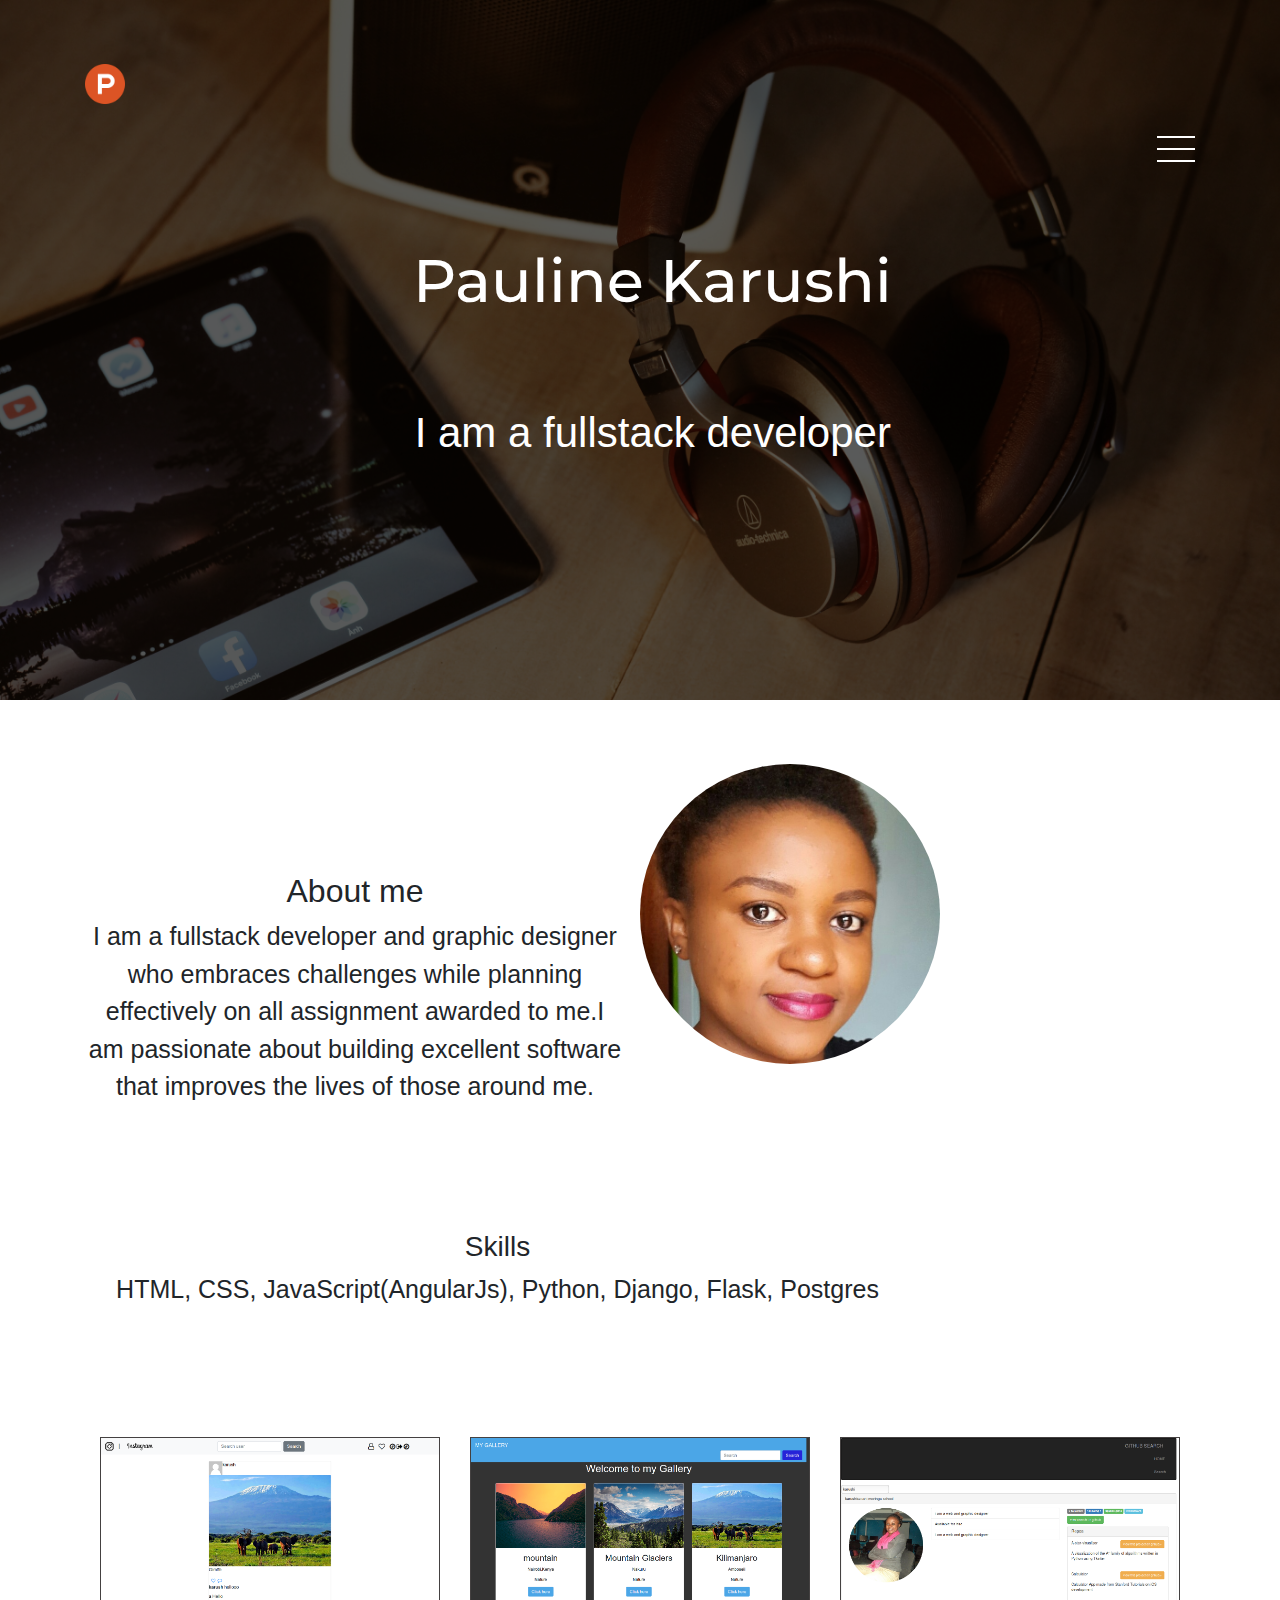
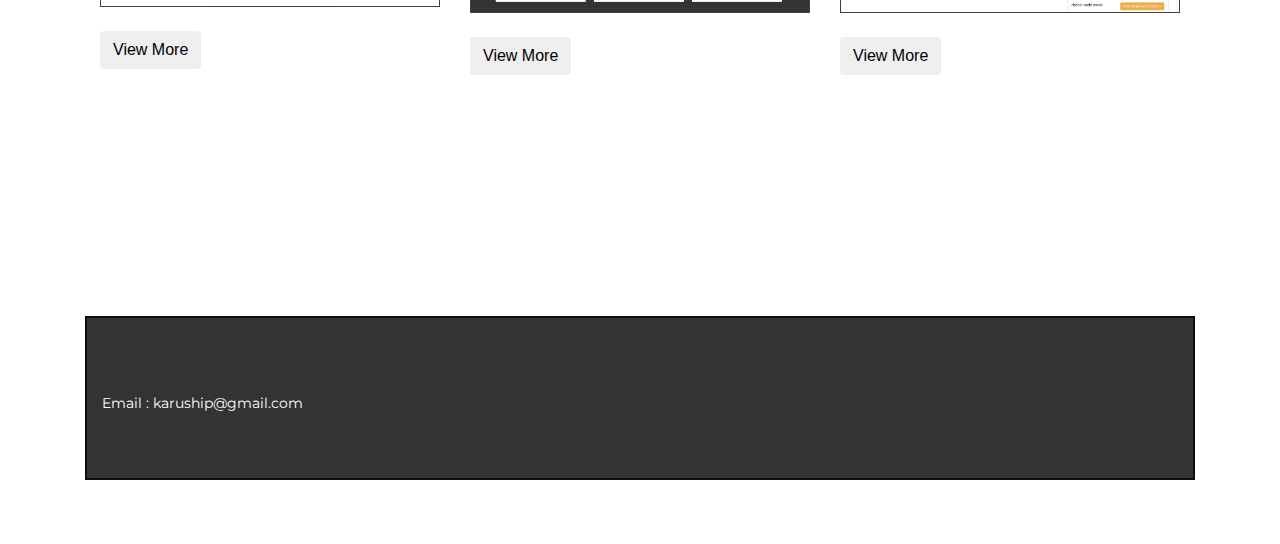
<file: index.html>
<!DOCTYPE html>
<html>
  <head>
    <meta charset="utf-8">
    <title>Pauline </title>
    <link href="css/bootstrap.css" rel="stylesheet" type="text/css">
    <link href="https://fonts.googleapis.com/css?family=Raleway" rel="stylesheet">
    <link href="css/style.css" rel="stylesheet" type="text/css">
    <link href='http://fonts.googleapis.com/css?family=Montserrat:400,700' rel='stylesheet' type='text/css'>
    <link href='http://fonts.googleapis.com/css?family=Lora:400,700,400italic,700italic' rel='stylesheet' type='text/css'>
    <link href="https://stackpath.bootstrapcdn.com/font-awesome/4.7.0/css/font-awesome.min.css" rel="stylesheet" integrity="sha384-wvfXpqpZZVQGK6TAh5PVlGOfQNHSoD2xbE+QkPxCAFlNEevoEH3Sl0sibVcOQVnN" crossorigin="anonymous">
    <meta name="viewport" content="width=device-width, initial-scale=1">
    <link rel="stylesheet" href="https://maxcdn.bootstrapcdn.com/bootstrap/4.0.0/css/bootstrap.min.css">
    <script src="https://ajax.googleapis.com/ajax/libs/jquery/3.3.1/jquery.min.js"></script>
    <script src="https://cdnjs.cloudflare.com/ajax/libs/popper.js/1.12.9/umd/popper.min.js"></script>
     <script src="https://maxcdn.bootstrapcdn.com/bootstrap/4.0.0/js/bootstrap.min.js"></script>
    

  </head>
  <body>
	<!-- header -->
  <div id="home" class="header-bg">
    <div class="header-layer">
      <div class="header-top">
        <!-- container -->
        <div class="container">
          <div class="head-logo">
            <a href="#"><img src="images/logo.png" alt="" height="40px" width="40px"></a>
          </div>
          <div class="top-nav">
            <div class="nav-icon">
              <a href="#" class="right_bt" id="activator"><span> </span> </a>
            </div>
             <div class="box" id="box" style="top: -1000px;">
               <div class="box_content">        					                         
                <div class="box_content_center">
                  <div class="form_content">
                    <div class="menu_box_list">
                      <ul>
                        <li><a href="#home" class="scroll"><span>home</span></a></li>
                        <li><a href="#About Me" class="scroll"><span>About me</span></a></li>
                        <li><a href="# Skills" class="scroll"><span>Sklls</span></a></li>
                        <li><a href="#gallery" class="scroll"><span>gallery </span></a></li>
                      </ul>
                    </div>
                    <a class="boxclose" id="boxclose"> <span> </span></a>
                  </div>                                  
                </div> 	
              </div>  	  
            </div>
            <!-- start-click-drop-down-menu -->
            <!-- start-dropdown -->
             <script type="text/javascript">
              var $ = jQuery.noConflict();
                $(function() {
                  $('#activator').click(function(){
                    $('#box').animate({'top':'0px'},900);
                  });
                  $('#boxclose').click(function(){
                  $('#box').animate({'top':'-1000px'},900);
                  });
                });
                $(document).ready(function(){
                //Hide (Collapse) the toggle containers on load
                $(".toggle_container").hide(); 
                //Switch the "Open" and "Close" state per click then slide up/down (depending on open/close state)
                $(".trigger").click(function(){
                  $(this).toggleClass("active").next().slideToggle("500");
                    return false; //Prevent the browser jump to the link anchor
                });
                          
              });
            </script>
            <!-- //End-click-drop-down-menu -->
            <!-- top-nav -->
          </div>
          <div class="clearfix"> </div>
          <div class="head-info">
            <h2>Pauline  Karushi</h2>
              <p > I am a fullstack developer</p>
          </div>
        </div>
        <!-- //container -->
      </div>
    </div>
  </div>
  <!-- //header -->
  <!-- service -->
  <div id="services" class="service">
    <!-- container -->
    <div class="container">
      <div class="service-grids">
        <div class="row">
        <div class="col-md-6 text-center">
          <div class="creative"> </div>
          <h2>About me</h2>
          <p style="font-size:25px">I am a fullstack developer and graphic designer  who embraces challenges 
          while planning effectively on all assignment awarded to me.I am passionate about building excellent software that improves the lives of those around me.
          </p>
        </div>
        <div class="profile">
        <div>
          <img src="images/img3.jpg" alt="hello" height="300" width="300" style="border-radius:50%;margin-right:165px" >
        </div>
      </div>
        <div class="col-md-9 text-center">
          <div class="skills"> </div>
          <h3>Skills</h3>
          <p style="font-size:25px">HTML, CSS, JavaScript(AngularJs), Python, Django, Flask, Postgres</p>
          </p>
          <ul>
          </div>
        </div><br><br><br>
       <!--projects-->
        <div class="container" style="padding-top:40px;" >
            <div class="row">
                <div class="col-sm-4" >
        <!-- Button to Open the Modal -->
          <img src="images/image2.png" class="img-fluid" height="500" width="500" style="border:solid rgb(68, 65, 65) 1px"/> <br><br>
          <button type="button" class="btn btn-grey" data-toggle="modal" data-target="#myModal">
          View More
          </button>
          <!-- The Modal -->
          <div class="modal fade" id="myModal">
            <div class="modal-dialog modal-lg">
              <div class="modal-content">
              
                <!-- Modal Header -->
                <div class="modal-header">
                  <h4 class="modal-title">Instagram</h4>
                  	
                    <img src="images/image2.png" class="img-fluid" height="800" width="400" />
                      <div class="caption">
                        <span> </span>
                
                  </div>
                  <button type="button" class="close" data-dismiss="modal">&times;</button>
                </div>
                
                <!-- Modal body -->
                <div class="modal-body">
                    <p>an application for uploading and commenting on various pictures Find it on <a href="https://gallery255.herokuapp.com/">Heroku</a></p>
                </div>
                
                <!-- Modal footer -->
                <div class="modal-footer">
                   
                    <button type="button" class="btn btn-secondary"><a href="https://github.com/karushi/Personal-Gallery">Github</a></button>
                </div>
                
              </div>
            </div>
          </div>
        </div>
        <div class="col-sm-4">
          <!-- Button to Open the Modal -->
            <img src="images/image4.png" class="img-fluid" height="500" width="550" style="border:solid rgb(68, 65, 65) 1px"/> <br><br>
            <button type="button" class="btn btn-grey" data-toggle="modal" data-target="#myModal1">
            View More
            </button>
          
            <!-- The Modal -->
            <div class="modal fade" id="myModal1">
              <div class="modal-dialog modal-lg">
                <div class="modal-content">
                
                  <!-- Modal Header -->
                  <div class="modal-header">
                    <h4 class="modal-title">my gallery</h4>
                      
                      <img src="images/image4.png" class="img-fluid" height="800" width="400" />
                        <div class="caption">
                          <span> </span>
                  
                    </div>
                    <button type="button" class="close" data-dismiss="modal">&times;</button>
                  </div>
                  
                  <!-- Modal body -->
                  <div class="modal-body">
                      <p>A personal gallery application that display photos for others to see.Find it on <a href="https://instakarus.herokuapp.com/">Heroku</a></p>
        
                  </div>
                  
                  <!-- Modal footer -->
                  <div class="modal-footer">
                     
                      <button type="button" class="btn btn-secondary"><a href="https://github.com/karushi/Instagram">Github</a></button>
                  </div>
                  
                </div>
              </div>
            </div>
          </div>
          <div class="col-sm-4">
            <!-- Button to Open the Modal -->
              <img src="images/image3.png" class="img-fluid" height="500" width="500" style="border:solid rgb(68, 65, 65) 1px"/> <br><br>
              <button type="button" class="btn btn-grey" data-toggle="modal" data-target="#myModal2">
              View More
              </button>
            
              <!-- The Modal -->
              <div class="modal fade" id="myModal2">
                <div class="modal-dialog modal-lg">
                  <div class="modal-content">
                  
                    <!-- Modal Header -->
                    <div class="modal-header">
                      <h4 class="modal-title">Githubsearch</h4>
                        <img src="images/image3.png" class="img-fluid" height="800" width="400" />
                          <div class="caption">
                            <span> </span>
                    
                      </div>
                      <button type="button" class="close" data-dismiss="modal">&times;</button>
                    </div>
                    
                    <!-- Modal body -->
                    <div class="modal-body">
                        <p>This is a github search. Find it on <a href="https://github.com/karushi/GitHubsearch">Heroku</a></p>
                       
                    </div>
                    
                    <!-- Modal footer -->
                    <div class="modal-footer">
                        <button type="button" class="btn btn-secondary"><a href="https://github.com/karushi/GitHubsearch">Github</a></button>
                       
                      
                    </div>
                    
                  </div>
                </div>
              </div>
            </div>
            </div>
        </div>  <!--  end of row -->
          <!--ende of projects-->
          	<!-- contact -->
		<div id="contact" class="contact">
			<!-- container -->
			<div class="container">
				<div class="contact-info">
				</div>
				<div class="contact-bottom">
         <div class="row">
					<div class="col-md-8 bottom-left">
					</div>
					
        </div>
					<div class="clearfix"> </div>
				</div>
			</div>
			<!-- //container -->
		</div>
		<!-- //contact -->
		<!-- footer -->
		<div class="footer">
			<!-- container -->
			<div class="container-fluid">
				<div class="footer-left">
				
					<p>Email : karuship@gmail.com</p>
				</div>
				<div class="footer-right">
					<ul>
						<li><a href="#" class="facebook"> </a></li>
						<li><a href="#" class="twitter"> </a></li>
					</ul>
				</div>
				<div class="clearfix"> </div>
			</div>
		<!-- //container -->
		</div>
    <!-- //footer -->
  </body>
</html>
</file>
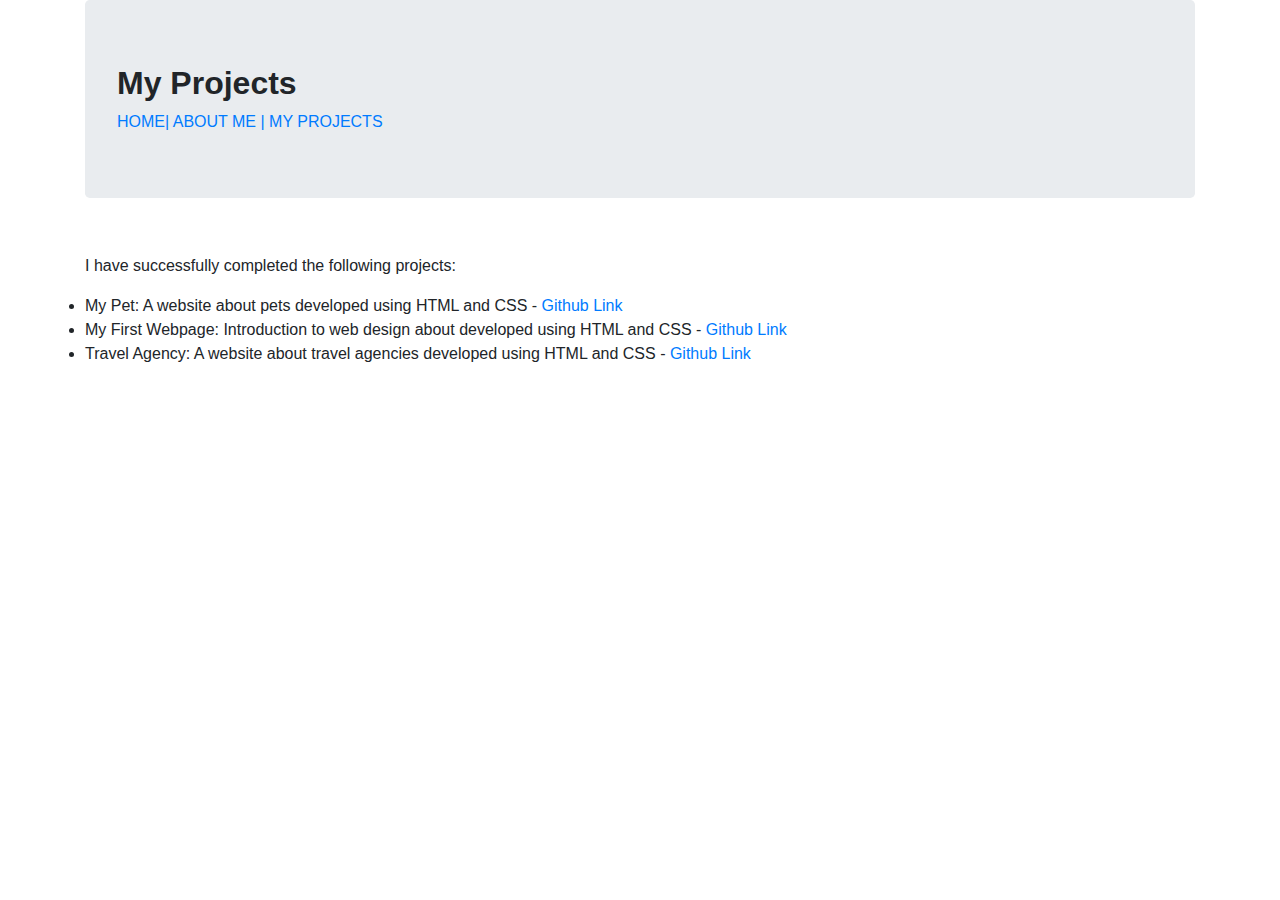
<file: projects.html>
<!DOCTYPE html>
<html>
  <head>
    <meta charset="utf-8">
    <title>Pauline | Projects</title>
    <link href="css/bootstrap.css" rel="stylesheet" type="text/css">
   <link href="css/style.css" rel="stylesheet" type="text/css">
  </head>
  <body>
<div class="container">
 <div class="jumbotron">
   <h2><strong>My Projects</strong></h2>
<a href="index.html">HOME| </a> <a href="about.html">ABOUT ME | </a><a href="projects.html">MY PROJECTS</a>
 </div>
<br>
 <p>I have successfully completed the following projects:<li>My Pet: A website about pets developed using HTML and CSS - <a href="https://github.com/karushi/pet-website"> Github Link </a></li><li>My First Webpage: Introduction to web design about developed using HTML and CSS - <a href="https://github.com/karushi/my-first-webpage"> Github Link </a></li><li>Travel Agency: A website about travel agencies developed using HTML and CSS - <a href=""> Github Link </li></p></div>
<br><br>

  </body>
</html>
</file>
<file: css/style.css>
body {
	font-family: 'Raleway', sans-serif;
}
.header-bg{
	background: url(../images/splash2.jpg) no-repeat 0px 0px;
	background-size: cover;
	min-height: 700px;
	position:relative;
}
.header-layer{
	background: rgba(0, 0, 0, 0.64);
	min-height: 700px;
}
.header-top {
	padding-top: 4em;
}
.head-logo{
	height: 40px;
	width: 40px;
}
.top-nav{
	float:right;
}
.right_bt span {
	width: 38px;
	height: 26px;
	text-align: right;
	display: inline-block;
	background: url(../images/menu.png) no-repeat 0px 0px;
}
.divice12{
	display:none;
}
.box{
	position:absolute;
	top:-1200px;
	width:100%;
	color:#7F7F7F;
	margin:auto;
	padding:0px;
	z-index:999999;
	text-align:center;
	left:0px;
 }
.box_content_center{
	background: rgba(250, 105, 78, 0.89);
	min-height: 700px;
}
.nav-icon {
	padding-top: 2em;
}
a.boxclose{
	cursor: pointer;
	text-align: center;
	display: block;
	position: absolute;
	top: 2.5em;
	right: 14.5em;
 }
.menu_box_list{
	display: inline-block;
	padding: 12.4em 0;
}
.menu_box_list ul {
	margin: 0;
	padding: 0;
}
.menu_box_list ul li {
	display:block;
	margin: 2em 0;
}
.menu_box_list li a{
	color: #FFF;
	font-size: 26px;
	font-family: 'Montserrat', sans-serif;
	display: block;
	text-decoration:none;
	text-transform: uppercase;
	-webkit-transition: all 0.5s ease-in-out;
	-moz-transition: all 0.5s ease-in-out;
	-o-transition: all 0.5s ease-in-out;
	transition: all 0.5s ease-in-out;
	letter-spacing: 0.1em;
}
.menu_box_list li a:hover{
	color:#000;
	text-decoration: none;
}
.menu_box_list li a > i > img{
	vertical-align:middle;
	padding-right:10px;
}
placeholder{
	color:#222;
}
.boxclose span{
	width:58px;
	height:73px;
	display:inline-block;
	background: url(../images/into.png) no-repeat -0px -46px;
}
.boxclose span:hover{
	background: url(../images/into.png) no-repeat -0px 14px;
}
ul.button {
	padding: 2em;
	width: 100%;
	margin: 0 auto;
}
ul.button li{
	margin-left: 8px;
	list-style: none;
	display: inline-block;
}
ul.button li a{
	color: rgb(51, 48, 48);
	padding: 0.8em 2em;
	border: 2px solid #fff;
	text-decoration: none;
	font-weight:600;
	font-size: 1.3em;
}
.active,
ul.button li a:hover{
	background:#fff;
	color:#666;
}
.head-info {
	position: absolute;
	top: 35%;
	left: 30%;
	width: 42%;
	text-align: center;
}
.head-info h2{
	color:#FFF;
	font-size: 60px;
	font-family: 'Montserrat', sans-serif;
	margin: 0;
}
.head-info p{
	color: #FFF;
	font-size: 42px;
	margin: 2em 0 3em 0;
}
.botton a{
	padding: .8em 3em;
	font-size: 20px;
	font-family: 'Montserrat', sans-serif;
	background: #FA694E;
	color: #FFF;
	border:solid 1px #FA694E;
	border-radius: 5px;
	-webkit-border-radius: 5px;
	-moz-border-radius: 5px;
	-o-border-radius: 5px;
	-ms-border-radius:5px;
}
.botton a:hover{
	color:#FA694E;
	background:none;
	text-decoration:none;
	border:solid 1px #FFF;
	transition:.5s all;
	-webkit-transition:.5s all;
	-ms-transition:.5s all;
	-moz-transition:.5s all;
	-o-transition:.5s all;
}
/*-- service --*/
.service{
	background:#FFF;
	padding: 4em 0;
}
/* .service-grid{
	text-align:center;
} */
.service-grid h3{
	color: #0c0c0c;
	font-family: 'Montserrat', sans-serif;
	font-size: 20px;
	margin: 3em 0;
}
.service-grid p{
	font-size:16px;
	margin:0;
	color:#0e0d0d;
}
.creative{
	/* background:url(../images/icons.png) no-repeat 0px 0px; */
	width:108px;
	height:108px;
	margin:0 auto;
}
.skills{
	/* background: url(../images/icons.png) no-repeat -109px 0px; */
	width:108px;
	height:108px;
	margin:0 auto;
}
.help{
	/* background: url(../images/icons.png) no-repeat -219px 0px; */
	width:108px;
	height:108px;
	margin:0 auto;
}
/* .service-left:hover div.creative{
	background: url(../images/icons.png) no-repeat 0px -115px;
} */
/* .service-middle:hover div.skills{
	background: url(../images/icons.png) no-repeat -109px -115px;
}
.service-right:hover div.help{
	background: url(../images/icons.png) no-repeat -219px -115px;
} */

/*-- contact --*/
.contact{
	padding: 5em 0;
}
.contact-info{
	text-align:center;
	margin-bottom: 3em;
}
.contact-info h2{
	color: #333333;
	font-family: 'Montserrat', sans-serif;
	font-size: 26px;
	margin: 0;
}
.contact-info p{
	color: #808080;
	margin: 1em 0 0 0;
	font-size: 16px
}
.map{
	position:relative;
}
.map iframe
{
	width: 100%;
	min-height: 300px;
	border: none;
}
.location{
	position: absolute;
	top: 30%;
	left: 39%;
}
.find{
	background: #333333;
	position:relative;
	border-radius:5px;
	-webkit-border-radius: 5px;
	-moz-border-radius: 5px;
	-o-border-radius: 5px;
	-ms-border-radius: 5px;
}
.find p{
	font-size: 18px;
	font-family: 'Montserrat', sans-serif;
	margin:0;
	color:#FA694E;
	padding: 2.5em 4em;
}
.arrow{
	background: url(../images/icons.png) no-repeat -87px -232px;
	width: 27px;
	height: 12px;
	position: absolute;
	left: 44%;
	top: 98%;
}
.contact-bottom {
	margin-top: 5em;
}
form input[type="text"] {
	width: 48%;
	color: #898888;
	outline: none;
	font-size:16px;
	padding: .8em;
	background:#F1F4F7;
	border: none;
	-webkit-appearance: none;
}
form input.mail[type="text"] {
	float:right;
}
form input.subject[type="text"] {
	width: 100%;
	margin: 2em 0;
}
form textarea {
	resize: none;
	width: 100%;
	color: #898888;
	background:#F1F4F7;
	font-size:16px;
	outline: none;
	padding: .8em;
	border: none;
	min-height: 175px;
	-webkit-appearance: none;
}
form input[type="submit"]{
	border: none;
	outline: none;
	padding: .5em 0;
	font-family: 'Montserrat', sans-serif;
	color: #FFF;
	background: #FA694E;
	border:solid 1px #FA694E;
	font-size: 20px;
	margin: 1.5em 0 0 0;
	width: 100%;
	-webkit-appearance: none;
}
form input[type="submit"]:hover{
	border: solid 1px #808080;
	color:#FA694E;
	background:none;
	transition:.5s all;
	-webkit-transition:.5s all;
	-ms-transition:.5s all;
	-moz-transition:.5s all;
	-o-transition:.5s all;
}
.bottom-right{
	width: 54%;
	margin: 0 auto;
}
.bottom-right h3{
	color: #333333;
	font-family: 'Montserrat', sans-serif;
	font-size: 20px;
	margin: 0 0 1.5em 0;
}
.bottom-right p{
	color: #808080;
	margin: 0 0 2em 0;
	font-size: 16px
}
.bottom-right p a{
	color: #808080;
	margin: 0 0 2em 0;
	font-size: 16px
}
.bottom-right p span{
	display:block;
}
/*-- footer --*/
.footer{
	background:#333333;
	padding: 4em 0;
	border:solid 2px rgb(14, 13, 13);
	width: 100%;
}
.footer-left{
	float:left;
}
.footer-left p{
	font-size:14px;
	font-family: 'Montserrat', sans-serif;
	color:#FFF;
	margin: .8em 0 0 0;
}
.footer-left p a{
	color:#FFF;
	text-decoration:none;
}
.footer-left p a:hover{
	color:#FA694E;
	transition:.5s all;
	-webkit-transition:.5s all;
	-ms-transition:.5s all;
	-moz-transition:.5s all;
	-o-transition:.5s all;
}
.footer-right{
	float:right;
}
.footer-right ul{
	padding:0;
	margin:0;
}
.footer-right ul li{
	display:inline-block;
}

/*-- to-top --*/
</file>
